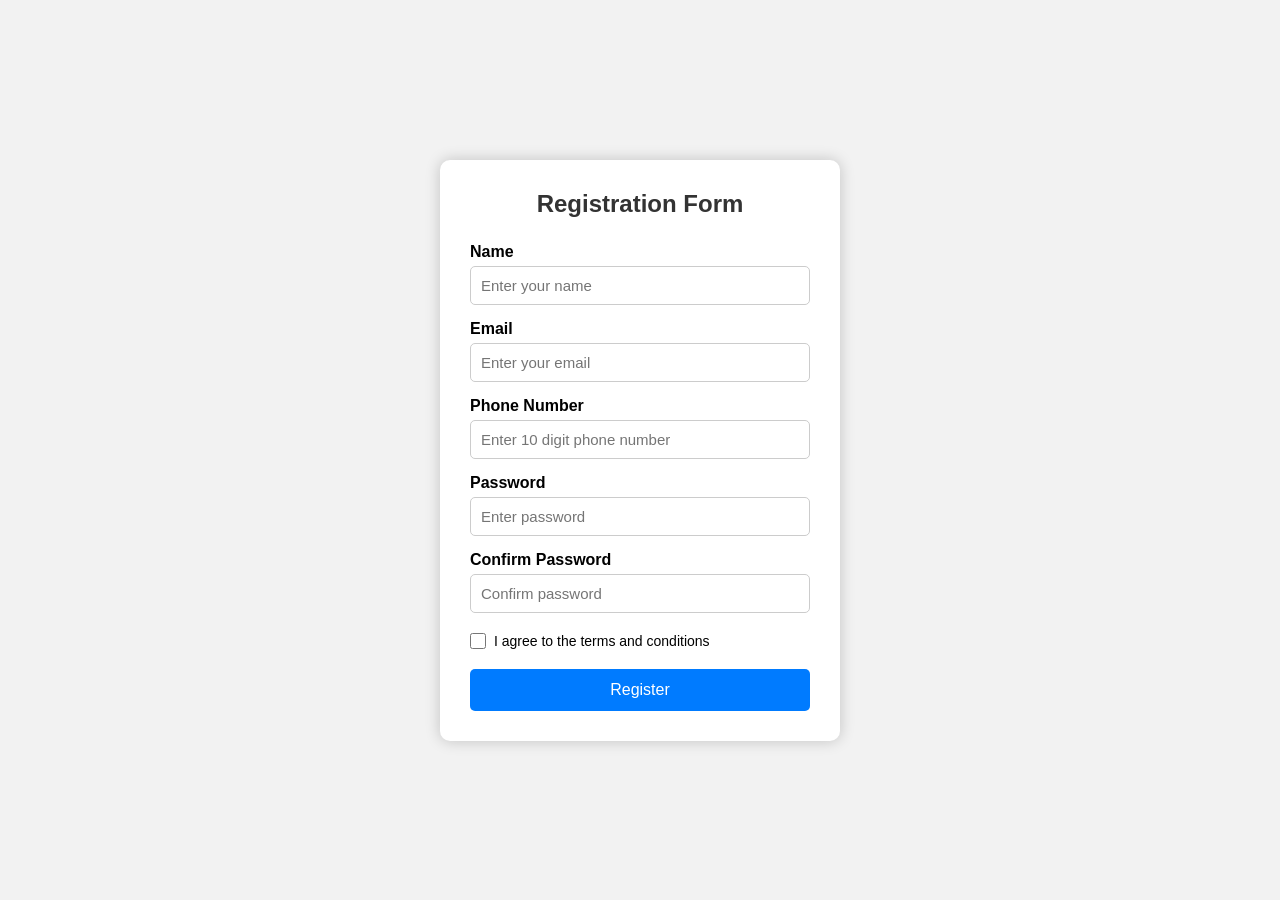
<file: Registration/index.html>
<!DOCTYPE html>
<html lang="en">

<head>
    <meta charset="UTF-8">
    <meta name="viewport" content="width=device-width, initial-scale=1.0">

    <title>Registration Form</title>

    <link rel="stylesheet" href="style.css">
</head>

<body>

    <div class="container">

        <h2>Registration Form</h2>

        <form id="myForm">

            <label for="name">Name</label>
            <input type="text" id="name" placeholder="Enter your name">

            <label for="email">Email</label>
            <input type="text" id="email" placeholder="Enter your email">

            <label for="phone">Phone Number</label>
            <input type="text" id="phone" placeholder="Enter 10 digit phone number">

            <label for="password">Password</label>
            <input type="password" id="password" placeholder="Enter password">

            <label for="confirmPassword">Confirm Password</label>
            <input type="password" id="confirmPassword" placeholder="Confirm password">

            <div class="terms">
                <input type="checkbox" id="terms">
                <label for="terms">I agree to the terms and conditions</label>
            </div>

            <button type="submit">Register</button>

        </form>

    </div>

    <script src="script.js"></script>

</body>

</html>
</file>
<file: Registration/style.css>
* {
    margin: 0;
    padding: 0;
    box-sizing: border-box;
}

body {
    font-family: Arial, sans-serif;
    background-color: #f2f2f2;

    min-height: 100vh;

    display: flex;
    justify-content: center;
    align-items: center;
}

.container {
    width: 400px;

    background-color: white;

    padding: 30px;

    border-radius: 10px;

    box-shadow: 0 0 15px rgba(0, 0, 0, 0.2);
}

h2 {
    text-align: center;
    margin-bottom: 25px;
    color: #333;
}

label {
    display: block;

    margin-top: 15px;
    margin-bottom: 5px;

    font-weight: bold;
}

input[type="text"],
input[type="password"] {
    width: 100%;

    padding: 10px;

    border: 1px solid #ccc;

    border-radius: 5px;

    font-size: 15px;
}

input:focus {
    outline: none;
    border-color: #007bff;
}

.terms {
    display: flex;

    align-items: center;

    gap: 8px;

    margin-top: 20px;
}

.terms input {
    width: 16px;
    height: 16px;
}

.terms label {
    margin: 0;

    font-weight: normal;

    font-size: 14px;
}

button {
    width: 100%;

    padding: 12px;

    margin-top: 20px;

    border: none;

    border-radius: 5px;

    background-color: #007bff;

    color: white;

    font-size: 16px;

    cursor: pointer;
}

button:hover {
    background-color: #0056b3;
}
</file>
